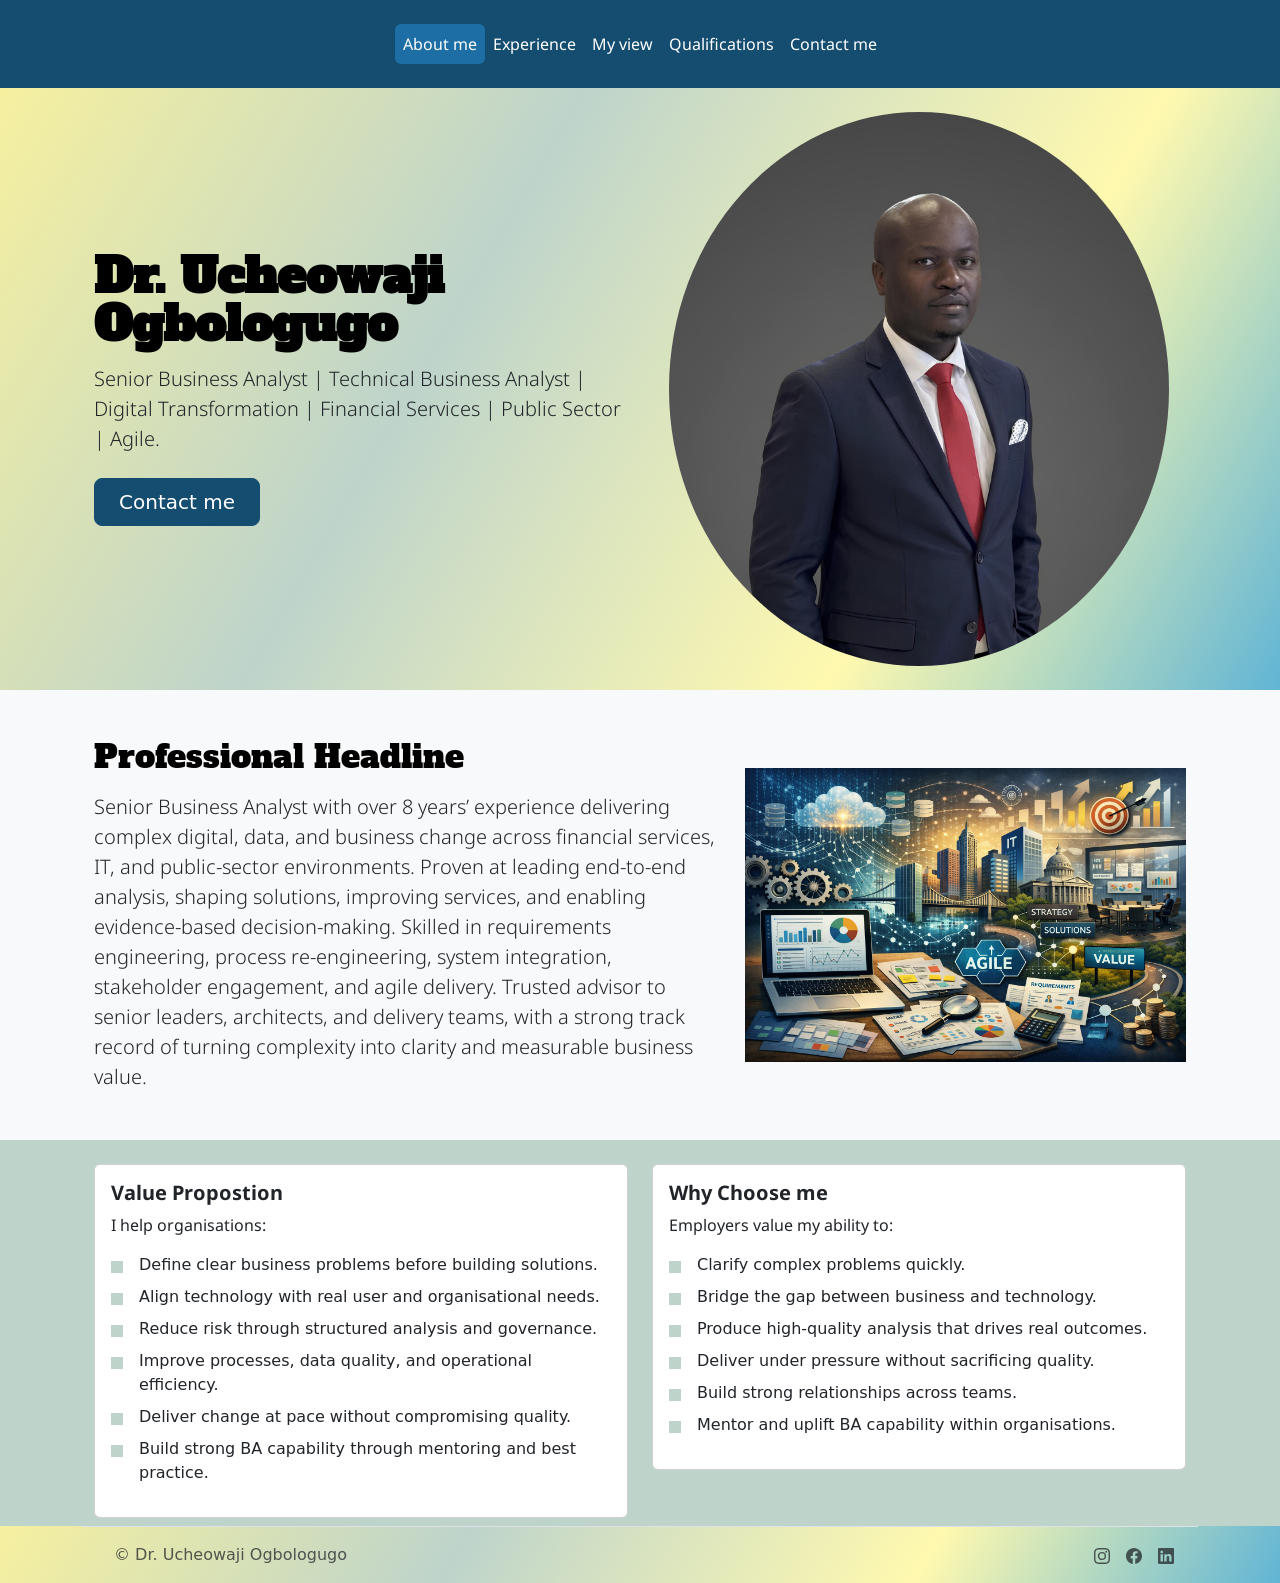
<file: index.html>
<!DOCTYPE html>
<html lang="en">

<head>
    <meta charset="UTF-8">
    <meta name="viewport" content="width=device-width, initial-scale=1.0">
    <title>Dr. Ucheowaji</title>
    <link href="https://cdn.jsdelivr.net/npm/bootstrap@5.3.8/dist/css/bootstrap.min.css" rel="stylesheet"
        integrity="sha384-sRIl4kxILFvY47J16cr9ZwB07vP4J8+LH7qKQnuqkuIAvNWLzeN8tE5YBujZqJLB" crossorigin="anonymous">
    <link rel="preconnect" href="https://fonts.googleapis.com">
    <link rel="preconnect" href="https://fonts.gstatic.com" crossorigin>
    <link
        href="https://fonts.googleapis.com/css2?family=Alfa+Slab+One&family=Libre+Baskerville:ital,wght@0,400..700;1,400..700&family=Noto+Sans:ital,wght@0,100..900;1,100..900&display=swap"
        rel="stylesheet">
    <link rel="stylesheet" href="./style.css" />

</head>

<body>
    <!-- Header -->
    <section id="Header-line">
        <nav class="navbar navbar-expand-sm navbar-dark">
            <div class="container">
                <button class="navbar-toggler" type="button" data-bs-toggle="collapse" data-bs-target="#mainNav"
                    aria-controls="mainNav" aria-expanded="false" aria-label="Toggle navigation">
                    <span class="navbar-toggler-icon"></span>
                </button>

                <div class="collapse navbar-collapse justify-content-center" id="mainNav">
                    <ul class="navbar-nav nav nav-pills py-3">
                        <li class="nav-item"><a href="./index.html" class="nav-link active" aria-current="page">About
                                me</a></li>
                        <li class="nav-item"><a href="./Experience.html" class="nav-link">Experience</a></li>
                        <li class="nav-item"><a href="./My life.html" class="nav-link">My view</a></li>
                        <li class="nav-item"><a href="./certifications.html" class="nav-link">Qualifications</a></li>
                        <li class="nav-item"><a href="./contact.html" class="nav-link">Contact me</a></li>
                    </ul>
                </div>
            </div>
        </nav>
    </section>

    <!-- Title -->
    <section id="Title" class="gradient-background">
        <!-- Use the SAME container width you want the next section to align with -->
        <div class="container col-xxl-8 px-4 py-4">
            <!-- On lg+: image on the right. Below lg: image moves above the text (same as your screenshot). -->
            <div class="row align-items-center g-4 flex-lg-row-reverse">
                <div class="col-12 col-sm-10 col-lg-6">
                    <img src="./images/Uche web profile.JPEG" class="img-fluid profile-img d-block mx-auto mx-lg-end"
                        alt="Uche's profile picture" width="500" height="500" loading="lazy">
                </div>

                <div class="col-lg-6 text-start">
                    <h1 class="display-5 fw-bold text-body-emphasis lh-1 mb-3">
                        Dr. Ucheowaji Ogbologugo
                    </h1>
                    <p class="lead mb-4">
                        Senior Business Analyst | Technical Business Analyst | Digital Transformation |
                        Financial Services | Public Sector | Agile.
                    </p>

                    <div class="d-grid gap-2 d-md-flex justify-content-md-start">
                        <a href="contact.html" class="btn btn-primary btn-lg px-4 me-md-2">
                            Contact me
                        </a>
                    </div>
                </div>
            </div>
        </div>
    </section>

    <!-- Professional Headline -->
    <section id="Professional-Headline" class="bg-body-tertiary py-5">
        <!-- Match the Title container so left edges line up on every screen size -->
        <div class="container col-xxl-8 px-4">
            <div class="row align-items-center g-4">
                <!-- Text FIRST so that below lg the BA image drops UNDER the text -->
                <div class="col-12 col-lg-7 text-start">
                    <h2 class="text-body-emphasis mb-3">Professional Headline</h2>
                    <p class="lead mb-0">
                        Senior Business Analyst with over 8 years’ experience delivering complex digital, data, and
                        business
                        change across financial services, IT, and public-sector environments. Proven at leading
                        end-to-end
                        analysis, shaping solutions, improving services, and enabling evidence-based decision-making.
                        Skilled in requirements engineering, process re-engineering, system integration, stakeholder
                        engagement, and agile delivery. Trusted advisor to senior leaders, architects, and delivery
                        teams,
                        with a strong track record of turning complexity into clarity and measurable business value.
                    </p>
                </div>

                <!-- Image SECOND: on lg it sits on the right; below lg it drops below the text -->
                <div class="col-12 col-lg-5">
                    <div class="d-flex justify-content-center justify-content-lg-end">
                        <img src="./images/BA image.png" alt="Business analytics image" class="img-fluid ba-img"
                            loading="lazy">
                    </div>
                </div>
            </div>
        </div>
    </section>


    <section class="feature-section1">
        <div class="container col-xxl-8 px-4 mt-4 ">
            <div class="row align-items-start g-4">
                <div class="col-lg-6 mb-3 mb-sm-2">
                    <div class="card">
                        <div class="card-body">
                            <h5 class="card-title"><strong>Value Propostion</strong></h5>
                            <p class="card-text">I help organisations:</p>
                            <ul class="fancy-list">
                                <li>Define clear business problems before building solutions.</li>
                                <li>Align technology with real user and organisational needs.</li>
                                <li>Reduce risk through structured analysis and governance.</li>
                                <li>Improve processes, data quality, and operational efficiency.</li>
                                <li>Deliver change at pace without compromising quality.</li>
                                <li>Build strong BA capability through mentoring and best practice.</li>
                            </ul>
                        </div>
                    </div>
                </div>
                <div class="col-lg-6">
                    <div class="card">
                        <div class="card-body">
                            <h5 class="card-title"><strong>Why Choose me</strong></h5>
                            <p class="card-text">Employers value my ability to:</p>
                            <ul class="fancy-list">
                                <li>Clarify complex problems quickly.</li>
                                <li>Bridge the gap between business and technology.</li>
                                <li>Produce high-quality analysis that drives real outcomes.</li>
                                <li>Deliver under pressure without sacrificing quality.</li>
                                <li>Build strong relationships across teams.</li>
                                <li>Mentor and uplift BA capability within organisations.</li>
                            </ul>
                        </div>
                    </div>
                </div>
            </div>
        </div>
    </section>


    <section class="gradient-background footer-btm">
        <div class="container">
            <footer class="d-flex flex-wrap justify-content-between align-items-center px-4 py-3 mt-0 border-top">
                <div class="col-md-4 d-flex align-items-center"> <a href="/"
                        class="mb-3 me-2 mb-md-0 text-body-secondary text-decoration-none lh-1" aria-label="Bootstrap">
                    </a>
                    <span class="mb-3 mb-md-0 text-body-secondary">© Dr. Ucheowaji Ogbologugo</span>
                </div>
                <ul class="nav col-md-4 justify-content-end list-unstyled d-flex">
                    <li class="ms-3"><a class="text-body-secondary" href="https://www.instagram.com/uchemilo"
                            target="_blank" rel="noopener" aria-label="Instagram"><svg
                                xmlns="http://www.w3.org/2000/svg" width="16" height="16" fill="currentColor"
                                class="bi bi-instagram" viewBox="0 0 16 16">
                                <path
                                    d="M8 0C5.829 0 5.556.01 4.703.048 3.85.088 3.269.222 2.76.42a3.9 3.9 0 0 0-1.417.923A3.9 3.9 0 0 0 .42 2.76C.222 3.268.087 3.85.048 4.7.01 5.555 0 5.827 0 8.001c0 2.172.01 2.444.048 3.297.04.852.174 1.433.372 1.942.205.526.478.972.923 1.417.444.445.89.719 1.416.923.51.198 1.09.333 1.942.372C5.555 15.99 5.827 16 8 16s2.444-.01 3.298-.048c.851-.04 1.434-.174 1.943-.372a3.9 3.9 0 0 0 1.416-.923c.445-.445.718-.891.923-1.417.197-.509.332-1.09.372-1.942C15.99 10.445 16 10.173 16 8s-.01-2.445-.048-3.299c-.04-.851-.175-1.433-.372-1.941a3.9 3.9 0 0 0-.923-1.417A3.9 3.9 0 0 0 13.24.42c-.51-.198-1.092-.333-1.943-.372C10.443.01 10.172 0 7.998 0zm-.717 1.442h.718c2.136 0 2.389.007 3.232.046.78.035 1.204.166 1.486.275.373.145.64.319.92.599s.453.546.598.92c.11.281.24.705.275 1.485.039.843.047 1.096.047 3.231s-.008 2.389-.047 3.232c-.035.78-.166 1.203-.275 1.485a2.5 2.5 0 0 1-.599.919c-.28.28-.546.453-.92.598-.28.11-.704.24-1.485.276-.843.038-1.096.047-3.232.047s-2.39-.009-3.233-.047c-.78-.036-1.203-.166-1.485-.276a2.5 2.5 0 0 1-.92-.598 2.5 2.5 0 0 1-.6-.92c-.109-.281-.24-.705-.275-1.485-.038-.843-.046-1.096-.046-3.233s.008-2.388.046-3.231c.036-.78.166-1.204.276-1.486.145-.373.319-.64.599-.92s.546-.453.92-.598c.282-.11.705-.24 1.485-.276.738-.034 1.024-.044 2.515-.045zm4.988 1.328a.96.96 0 1 0 0 1.92.96.96 0 0 0 0-1.92m-4.27 1.122a4.109 4.109 0 1 0 0 8.217 4.109 4.109 0 0 0 0-8.217m0 1.441a2.667 2.667 0 1 1 0 5.334 2.667 2.667 0 0 1 0-5.334" />
                            </svg></a></li>
                    <li class="ms-3"><a class="text-body-secondary" href="https://www.facebook.com/ucheowaji"
                            target="_blank" rel="noopener" aria-label="Facebook"><svg xmlns="http://www.w3.org/2000/svg"
                                width="16" height="16" fill="currentColor" class="bi bi-facebook" viewBox="0 0 16 16">
                                <path
                                    d="M16 8.049c0-4.446-3.582-8.05-8-8.05C3.58 0-.002 3.603-.002 8.05c0 4.017 2.926 7.347 6.75 7.951v-5.625h-2.03V8.05H6.75V6.275c0-2.017 1.195-3.131 3.022-3.131.876 0 1.791.157 1.791.157v1.98h-1.009c-.993 0-1.303.621-1.303 1.258v1.51h2.218l-.354 2.326H9.25V16c3.824-.604 6.75-3.934 6.75-7.951" />
                            </svg></a></li>
                    <li class="ms-3"><a class="text-body-secondary"
                            href="https://www.linkedin.com/in/ucheowaji-ogbologugo" target="_blank" rel="noopener"
                            aria-label="LinkedIn"><svg xmlns="http://www.w3.org/2000/svg" width="16" height="16"
                                fill="currentColor" class="bi bi-linkedin" viewBox="0 0 16 16">
                                <path
                                    d="M0 1.146C0 .513.526 0 1.175 0h13.65C15.474 0 16 .513 16 1.146v13.708c0 .633-.526 1.146-1.175 1.146H1.175C.526 16 0 15.487 0 14.854zm4.943 12.248V6.169H2.542v7.225zm-1.2-8.212c.837 0 1.358-.554 1.358-1.248-.015-.709-.52-1.248-1.342-1.248S2.4 3.226 2.4 3.934c0 .694.521 1.248 1.327 1.248zm4.908 8.212V9.359c0-.216.016-.432.08-.586.173-.431.568-.878 1.232-.878.869 0 1.216.662 1.216 1.634v3.865h2.401V9.25c0-2.22-1.184-3.252-2.764-3.252-1.274 0-1.845.7-2.165 1.193v.025h-.016l.016-.025V6.169h-2.4c.03.678 0 7.225 0 7.225z" />
                            </svg></a></li>
                </ul>
            </footer>
        </div>
    </section>



    <script src="https://cdn.jsdelivr.net/npm/bootstrap@5.3.8/dist/js/bootstrap.bundle.min.js"
        integrity="sha384-FKyoEForCGlyvwx9Hj09JcYn3nv7wiPVlz7YYwJrWVcXK/BmnVDxM+D2scQbITxI" crossorigin="anonymous">
        </script>
</body>

</html>
</file>
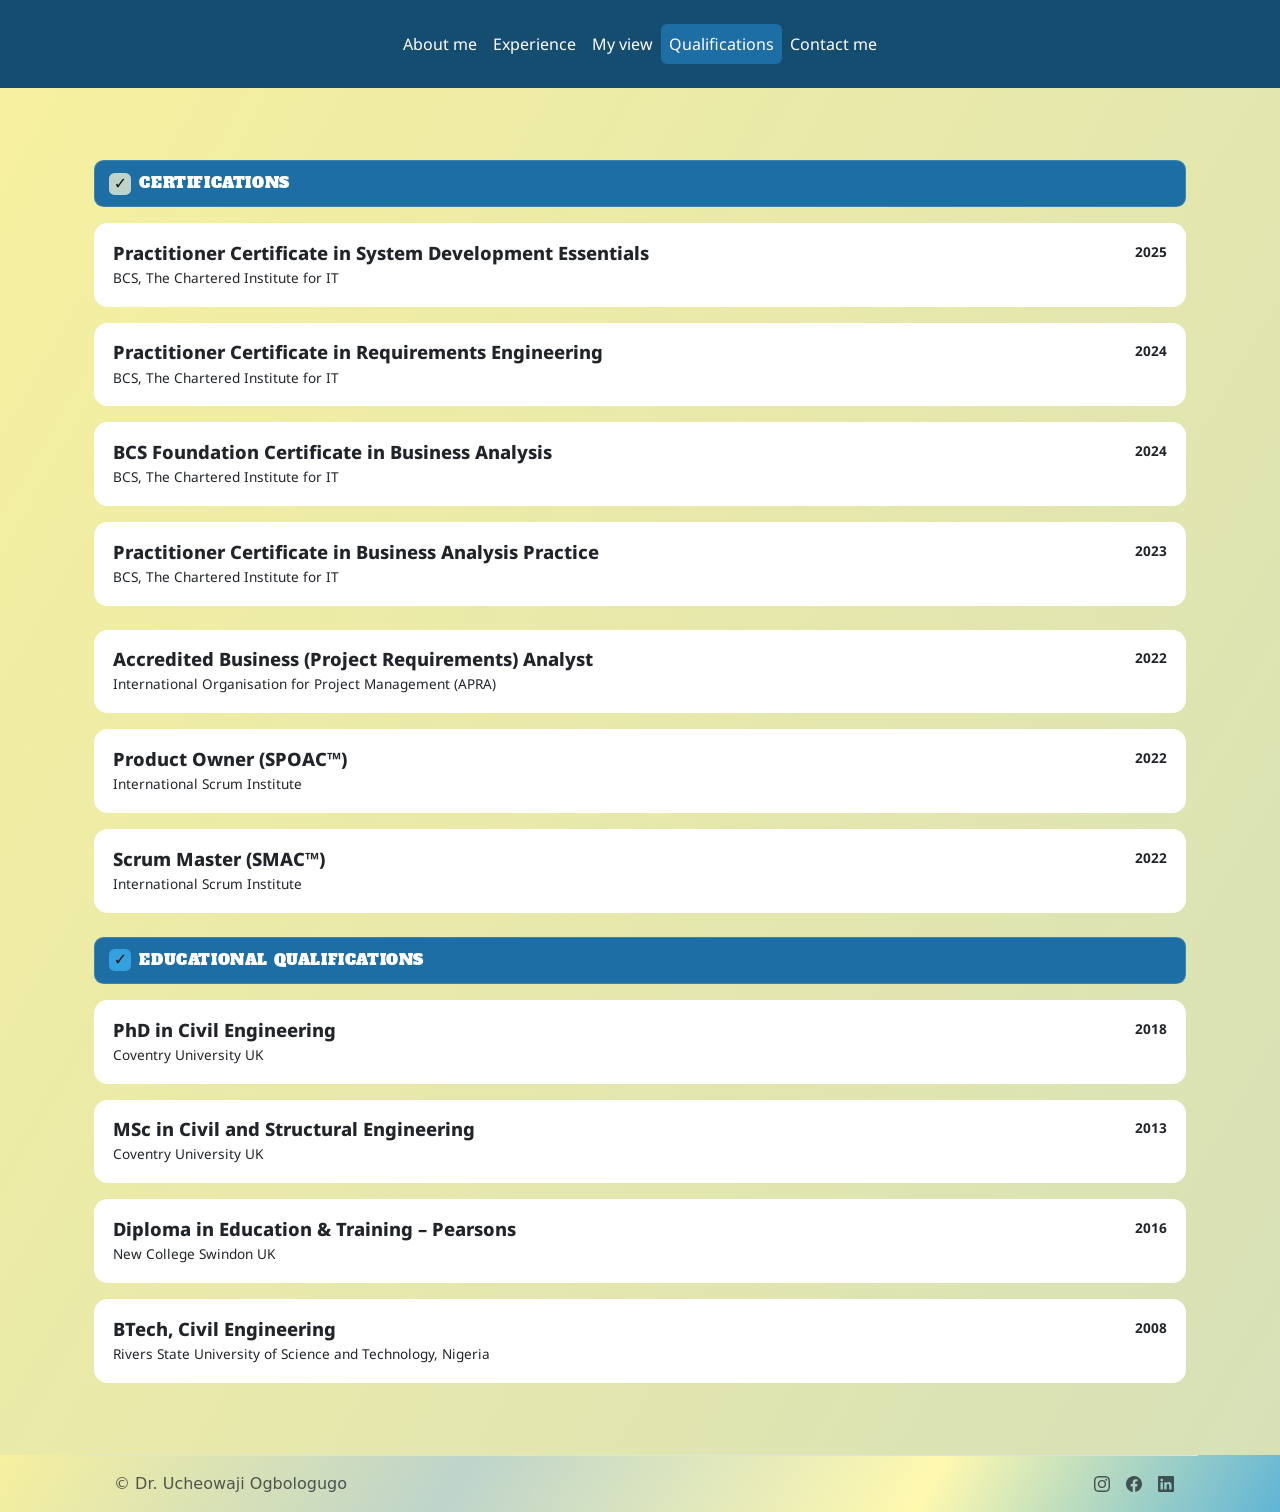
<file: certifications.html>
<!DOCTYPE html>
<html lang="en">

<head>
    <meta charset="UTF-8">
    <meta name="viewport" content="width=device-width, initial-scale=1.0">
    <title>Dr. Ucheowaji</title>
    <link href="https://cdn.jsdelivr.net/npm/bootstrap@5.3.8/dist/css/bootstrap.min.css" rel="stylesheet"
        integrity="sha384-sRIl4kxILFvY47J16cr9ZwB07vP4J8+LH7qKQnuqkuIAvNWLzeN8tE5YBujZqJLB" crossorigin="anonymous">
    <link rel="preconnect" href="https://fonts.googleapis.com">
    <link rel="preconnect" href="https://fonts.gstatic.com" crossorigin>
    <link
        href="https://fonts.googleapis.com/css2?family=Alfa+Slab+One&family=Libre+Baskerville:ital,wght@0,400..700;1,400..700&family=Noto+Sans:ital,wght@0,100..900;1,100..900&display=swap"
        rel="stylesheet">
    <link rel="stylesheet" href="./style.css" />

</head>

<body>
    <!-- Header -->
    <section id="Header-line">
        <nav class="navbar navbar-expand-sm navbar-dark">
            <div class="container">
                <button class="navbar-toggler" type="button" data-bs-toggle="collapse" data-bs-target="#mainNav"
                    aria-controls="mainNav" aria-expanded="false" aria-label="Toggle navigation">
                    <span class="navbar-toggler-icon"></span>
                </button>

                <div class="collapse navbar-collapse justify-content-center" id="mainNav">
                    <ul class="navbar-nav nav nav-pills py-3">
                        <li class="nav-item"><a href="./index.html" class="nav-link">About
                                me</a></li>
                        <li class="nav-item"><a href="./Experience.html" class="nav-link">Experience</a></li>
                        <li class="nav-item"><a href="./My life.html" class="nav-link">My view</a></li>
                        <li class="nav-item"><a href="./certifications.html" class="nav-link active"
                                aria-current="page">Qualifications</a></li>
                        <li class="nav-item"><a href="./contact.html" class="nav-link">Contact me</a></li>
                    </ul>
                </div>
            </div>
        </nav>
    </section>


    <!-- CV / Resume Section (Bootstrap 5) -->
    <section class="cv-section py-5">
        <div class="container col-xxl-8 px-4 py-4">
            <div class="row g-4 align-items-start">

                <!-- LEFT COLUMN: Education + Employment -->
                <div class="col-12">

                    <!-- EDUCATION -->
                    <div class="mb-4">
                        <div class="cv-titlebar d-flex align-items-center gap-2">
                            <span class="cv-badge cv-badge-green" aria-hidden="true">✓</span>
                            <span class="cv-titlebar-text">CERTIFICATIONS</span>
                        </div>

                        <div class="cv-card mt-3">
                            <div class="d-flex flex-column flex-md-row justify-content-between gap-2">
                                <div>
                                    <h3 class="cv-h3 mb-1">Practitioner Certificate in System Development Essentials
                                    </h3>
                                    <div class="cv-subtitle">BCS, The Chartered Institute for IT</div>
                                </div>
                                <div class="cv-dates">2025</div>
                            </div>

                        </div>

                        <div class="cv-card mt-3">
                            <div class="d-flex flex-column flex-md-row justify-content-between gap-2">
                                <div>
                                    <h3 class="cv-h3 mb-1">Practitioner Certificate in Requirements Engineering</h3>
                                    <div class="cv-subtitle">BCS, The Chartered Institute for IT</div>
                                </div>
                                <div class="cv-dates">2024</div>
                            </div>


                        </div>

                        <div class="cv-card mt-3">
                            <div class="d-flex flex-column flex-md-row justify-content-between gap-2">
                                <div>
                                    <h3 class="cv-h3 mb-1">BCS Foundation Certificate in Business Analysis</h3>
                                    <div class="cv-subtitle">BCS, The Chartered Institute for IT</div>
                                </div>
                                <div class="cv-dates">2024</div>
                            </div>


                        </div>


                        <div class="cv-card mt-3">
                            <div class="d-flex flex-column flex-md-row justify-content-between gap-2">
                                <div>
                                    <h3 class="cv-h3 mb-1">Practitioner Certificate in Business Analysis Practice</h3>
                                    <div class="cv-subtitle">BCS, The Chartered Institute for IT</div>
                                </div>
                                <div class="cv-dates">2023</div>
                            </div>


                        </div>
                    </div>

                    <div class="cv-card mt-3">
                        <div class="d-flex flex-column flex-md-row justify-content-between gap-2">
                            <div>
                                <h3 class="cv-h3 mb-1">Accredited Business (Project Requirements) Analyst</h3>
                                <div class="cv-subtitle">International Organisation for Project Management (APRA)</div>
                            </div>
                            <div class="cv-dates">2022</div>
                        </div>


                    </div>
                    <div class="cv-card mt-3">
                        <div class="d-flex flex-column flex-md-row justify-content-between gap-2">
                            <div>
                                <h3 class="cv-h3 mb-1">Product Owner (SPOAC™)</h3>
                                <div class="cv-subtitle">International Scrum Institute</div>
                            </div>
                            <div class="cv-dates">2022</div>
                        </div>


                    </div>

                    <div class="cv-card mt-3">
                        <div class="d-flex flex-column flex-md-row justify-content-between gap-2">
                            <div>
                                <h3 class="cv-h3 mb-1">Scrum Master (SMAC™)</h3>
                                <div class="cv-subtitle">International Scrum Institute</div>
                            </div>
                            <div class="cv-dates">2022</div>
                        </div>


                    </div>



                </div>

                <!-- EMPLOYMENT -->
                <div>
                    <div class="cv-titlebar d-flex align-items-center gap-2">
                        <span class="cv-badge cv-badge-blue" aria-hidden="true">✓</span>
                        <span class="cv-titlebar-text">Educational qualifications</span>
                    </div>

                    <div class="cv-card mt-3">
                        <div class="d-flex flex-column flex-md-row justify-content-between gap-2">
                            <div>
                                <h3 class="cv-h3 mb-1">PhD in Civil Engineering</h3>
                                <div class="cv-subtitle">Coventry University UK</div>
                            </div>
                            <div class="cv-dates">2018</div>
                        </div>
                       
                    </div>

                    <div class="cv-card mt-3">
                        <div class="d-flex flex-column flex-md-row justify-content-between gap-2">
                            <div>
                                <h3 class="cv-h3 mb-1">MSc in Civil and Structural Engineering</h3>
                                <div class="cv-subtitle">Coventry University UK</div>
                            </div>
                            <div class="cv-dates">2013</div>
                        </div>

                    </div>

                    <div class="cv-card mt-3">
                        <div class="d-flex flex-column flex-md-row justify-content-between gap-2">
                            <div>
                                <h3 class="cv-h3 mb-1">Diploma in Education & Training – Pearsons</h3>
                                <div class="cv-subtitle">New College Swindon UK</div>
                            </div>
                            <div class="cv-dates">2016</div>
                        </div>

                    </div>

                    <div class="cv-card mt-3">
                        <div class="d-flex flex-column flex-md-row justify-content-between gap-2">
                            <div>
                                <h3 class="cv-h3 mb-1">BTech, Civil Engineering</h3>
                                <div class="cv-subtitle">Rivers State University of Science and Technology, Nigeria</div>
                            </div>
                            <div class="cv-dates">2008</div>
                        </div>

                    </div>
                </div>

            </div>
        </div>
        </div>
    </section>




    <section class="gradient-background">
        <div class="container">
            <footer class="d-flex flex-wrap justify-content-between align-items-center px-4 py-3 mt-0 border-top">
                <div class="col-md-4 d-flex align-items-center"> <a href="/"
                        class="mb-3 me-2 mb-md-0 text-body-secondary text-decoration-none lh-1" aria-label="Bootstrap">
                    </a>
                    <span class="mb-3 mb-md-0 text-body-secondary">© Dr. Ucheowaji Ogbologugo</span>
                </div>
                <ul class="nav col-md-4 justify-content-end list-unstyled d-flex">
                    <li class="ms-3"><a class="text-body-secondary" href="https://www.instagram.com/uchemilo"
                            target="_blank" rel="noopener" aria-label="Instagram"><svg
                                xmlns="http://www.w3.org/2000/svg" width="16" height="16" fill="currentColor"
                                class="bi bi-instagram" viewBox="0 0 16 16">
                                <path
                                    d="M8 0C5.829 0 5.556.01 4.703.048 3.85.088 3.269.222 2.76.42a3.9 3.9 0 0 0-1.417.923A3.9 3.9 0 0 0 .42 2.76C.222 3.268.087 3.85.048 4.7.01 5.555 0 5.827 0 8.001c0 2.172.01 2.444.048 3.297.04.852.174 1.433.372 1.942.205.526.478.972.923 1.417.444.445.89.719 1.416.923.51.198 1.09.333 1.942.372C5.555 15.99 5.827 16 8 16s2.444-.01 3.298-.048c.851-.04 1.434-.174 1.943-.372a3.9 3.9 0 0 0 1.416-.923c.445-.445.718-.891.923-1.417.197-.509.332-1.09.372-1.942C15.99 10.445 16 10.173 16 8s-.01-2.445-.048-3.299c-.04-.851-.175-1.433-.372-1.941a3.9 3.9 0 0 0-.923-1.417A3.9 3.9 0 0 0 13.24.42c-.51-.198-1.092-.333-1.943-.372C10.443.01 10.172 0 7.998 0zm-.717 1.442h.718c2.136 0 2.389.007 3.232.046.78.035 1.204.166 1.486.275.373.145.64.319.92.599s.453.546.598.92c.11.281.24.705.275 1.485.039.843.047 1.096.047 3.231s-.008 2.389-.047 3.232c-.035.78-.166 1.203-.275 1.485a2.5 2.5 0 0 1-.599.919c-.28.28-.546.453-.92.598-.28.11-.704.24-1.485.276-.843.038-1.096.047-3.232.047s-2.39-.009-3.233-.047c-.78-.036-1.203-.166-1.485-.276a2.5 2.5 0 0 1-.92-.598 2.5 2.5 0 0 1-.6-.92c-.109-.281-.24-.705-.275-1.485-.038-.843-.046-1.096-.046-3.233s.008-2.388.046-3.231c.036-.78.166-1.204.276-1.486.145-.373.319-.64.599-.92s.546-.453.92-.598c.282-.11.705-.24 1.485-.276.738-.034 1.024-.044 2.515-.045zm4.988 1.328a.96.96 0 1 0 0 1.92.96.96 0 0 0 0-1.92m-4.27 1.122a4.109 4.109 0 1 0 0 8.217 4.109 4.109 0 0 0 0-8.217m0 1.441a2.667 2.667 0 1 1 0 5.334 2.667 2.667 0 0 1 0-5.334" />
                            </svg></a></li>
                    <li class="ms-3"><a class="text-body-secondary" href="https://www.facebook.com/ucheowaji"
                            target="_blank" rel="noopener" aria-label="Facebook"><svg xmlns="http://www.w3.org/2000/svg"
                                width="16" height="16" fill="currentColor" class="bi bi-facebook" viewBox="0 0 16 16">
                                <path
                                    d="M16 8.049c0-4.446-3.582-8.05-8-8.05C3.58 0-.002 3.603-.002 8.05c0 4.017 2.926 7.347 6.75 7.951v-5.625h-2.03V8.05H6.75V6.275c0-2.017 1.195-3.131 3.022-3.131.876 0 1.791.157 1.791.157v1.98h-1.009c-.993 0-1.303.621-1.303 1.258v1.51h2.218l-.354 2.326H9.25V16c3.824-.604 6.75-3.934 6.75-7.951" />
                            </svg></a></li>
                    <li class="ms-3"><a class="text-body-secondary"
                            href="https://www.linkedin.com/in/ucheowaji-ogbologugo" target="_blank" rel="noopener"
                            aria-label="LinkedIn"><svg xmlns="http://www.w3.org/2000/svg" width="16" height="16"
                                fill="currentColor" class="bi bi-linkedin" viewBox="0 0 16 16">
                                <path
                                    d="M0 1.146C0 .513.526 0 1.175 0h13.65C15.474 0 16 .513 16 1.146v13.708c0 .633-.526 1.146-1.175 1.146H1.175C.526 16 0 15.487 0 14.854zm4.943 12.248V6.169H2.542v7.225zm-1.2-8.212c.837 0 1.358-.554 1.358-1.248-.015-.709-.52-1.248-1.342-1.248S2.4 3.226 2.4 3.934c0 .694.521 1.248 1.327 1.248zm4.908 8.212V9.359c0-.216.016-.432.08-.586.173-.431.568-.878 1.232-.878.869 0 1.216.662 1.216 1.634v3.865h2.401V9.25c0-2.22-1.184-3.252-2.764-3.252-1.274 0-1.845.7-2.165 1.193v.025h-.016l.016-.025V6.169h-2.4c.03.678 0 7.225 0 7.225z" />
                            </svg></a></li>
                </ul>
            </footer>
        </div>
    </section>

    <script src="https://cdn.jsdelivr.net/npm/bootstrap@5.3.8/dist/js/bootstrap.bundle.min.js"
        integrity="sha384-FKyoEForCGlyvwx9Hj09JcYn3nv7wiPVlz7YYwJrWVcXK/BmnVDxM+D2scQbITxI" crossorigin="anonymous">
        </script>
</body>

</html>
</file>
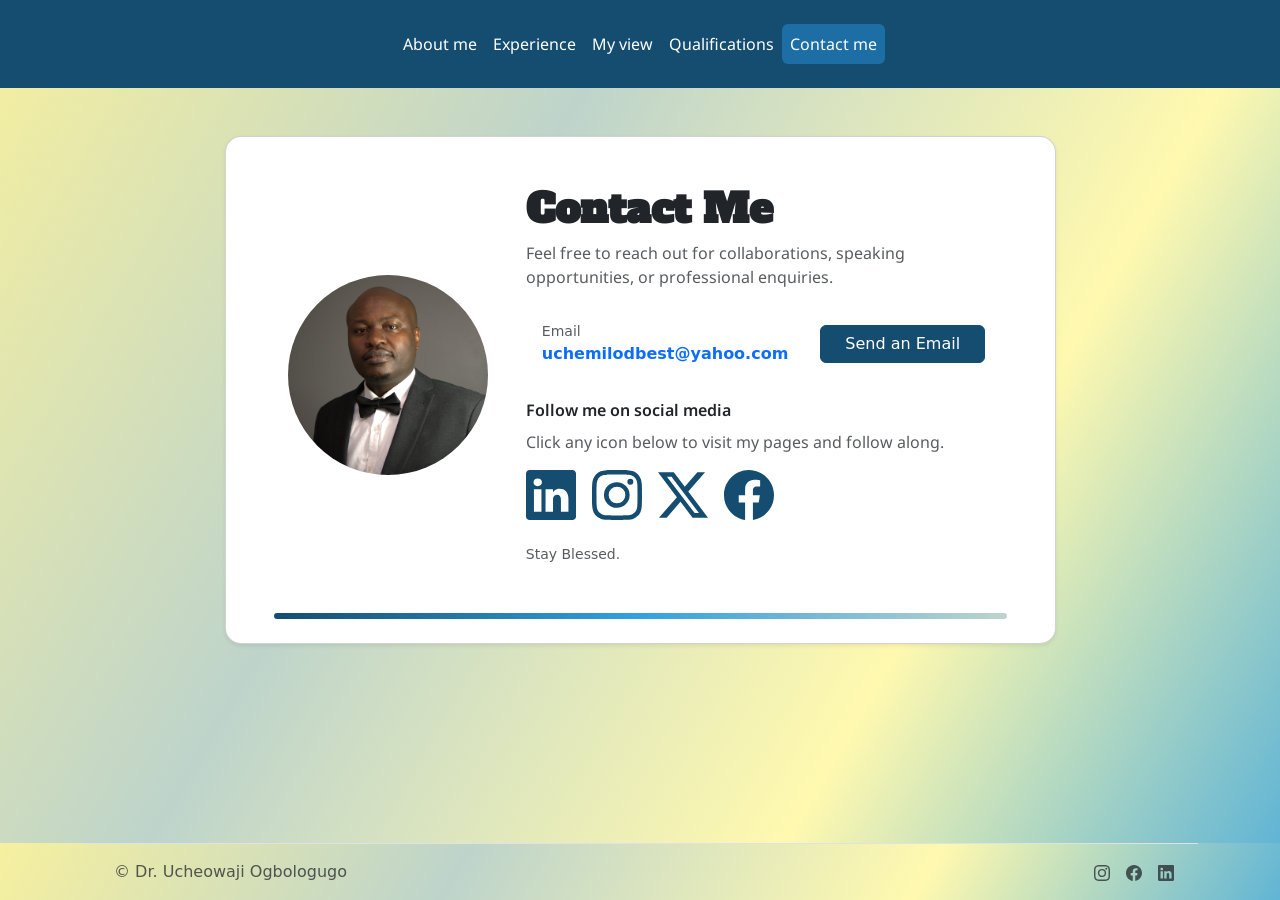
<file: contact.html>
<!DOCTYPE html>
<html lang="en">

<head>
    <meta charset="UTF-8">
    <meta name="viewport" content="width=device-width, initial-scale=1.0">
    <title>Dr. Ucheowaji</title>
    <link href="https://cdn.jsdelivr.net/npm/bootstrap@5.3.8/dist/css/bootstrap.min.css" rel="stylesheet"
        integrity="sha384-sRIl4kxILFvY47J16cr9ZwB07vP4J8+LH7qKQnuqkuIAvNWLzeN8tE5YBujZqJLB" crossorigin="anonymous">
    <link rel="preconnect" href="https://fonts.googleapis.com">
    <link rel="preconnect" href="https://fonts.gstatic.com" crossorigin>
    <link
        href="https://fonts.googleapis.com/css2?family=Alfa+Slab+One&family=Libre+Baskerville:ital,wght@0,400..700;1,400..700&family=Noto+Sans:ital,wght@0,100..900;1,100..900&display=swap"
        rel="stylesheet">
    <link rel="stylesheet" href="./style.css" />

</head>

<body class="d-flex flex-column min-vh-100">
    <main class="flex-fill gradient-background">
        <!-- Header -->
        <section id="Header-line">
            <nav class="navbar navbar-expand-sm navbar-dark">
                <div class="container">
                    <button class="navbar-toggler" type="button" data-bs-toggle="collapse" data-bs-target="#mainNav"
                        aria-controls="mainNav" aria-expanded="false" aria-label="Toggle navigation">
                        <span class="navbar-toggler-icon"></span>
                    </button>

                    <div class="collapse navbar-collapse justify-content-center" id="mainNav">
                        <ul class="navbar-nav nav nav-pills py-3">
                            <li class="nav-item"><a href="./index.html" class="nav-link">About
                                    me</a></li>
                            <li class="nav-item"><a href="./Experience.html" class="nav-link">Experience</a></li>
                            <li class="nav-item"><a href="./My life.html" class="nav-link">My view</a></li>
                            <li class="nav-item"><a href="./certifications.html" class="nav-link">Qualifications</a>
                            </li>
                            <li class="nav-item"><a href="./contact.html" class="nav-link active"
                                    aria-current="page">Contact me</a></li>
                        </ul>
                    </div>
                </div>
            </nav>
        </section>

        <section class="py-5">
            <div class="container">
                <div class="row justify-content-center">
                    <div class="col-12 col-lg-9">
                        <div class="card contact-hero rounded-4 shadow-sm overflow-hidden">
                            <div class="card-body p-4 p-md-5">
                                <div class="row align-items-center g-4">
                                    <!-- Photo -->
                                    <div class="col-12 col-md-4 text-center">
                                        <!-- Replace src with your image path -->
                                        <img src="./images/profile pic.jpg" alt="Profile photo"
                                            class="rounded-circle avatar-ring img-fluid"
                                            style="width: 200px; height: 200px; object-fit: cover;" />
                                    </div>

                                    <!-- Contact content -->
                                    <div class="col-12 col-md-8">
                                        <h1 class="fw-bold mb-2">Contact Me</h1>
                                        <p class="text-muted mb-4">
                                            Feel free to reach out for collaborations, speaking opportunities, or
                                            professional enquiries.
                                        </p>

                                        <!-- Email -->
                                        <div class="d-flex flex-column flex-sm-row align-items-sm-center gap-3 mb-4">
                                            <div class="email-chip rounded-3 px-3 py-2">
                                                <div class="small text-muted">Email</div>
                                                <!-- Replace with your email -->
                                                <a class="fw-semibold text-decoration-none"
                                                    href="mailto:uchemilodbest@yahoo.com">uchemilodbest@yahoo.com</a>
                                            </div>

                                            <a href="mailto:uchemilodbest@yahoo.com" class="btn btn-primary px-4">
                                                Send an Email
                                            </a>
                                        </div>

                                        <p class="mb-2 fw-semibold">Follow me on social media</p>
                                        <p class="text-muted mb-3">
                                            Click any icon below to visit my pages and follow along.
                                        </p>

                                        <!-- Social icons -->
                                        <div class="d-flex flex-wrap gap-3">
                                            <!-- LinkedIn -->
                                            <a class="icon-pill" href="https://www.linkedin.com/in/ucheowaji-ogbologugo"
                                                target="_blank" rel="noopener" aria-label="LinkedIn">
                                                <!-- Bootstrap Icon: linkedin -->
                                                <svg xmlns="http://www.w3.org/2000/svg" width="50" height="50"
                                                    fill="currentColor" class="bi bi-linkedin" viewBox="0 0 16 16">
                                                    <path
                                                        d="M0 1.146C0 .513.526 0 1.175 0h13.65C15.474 0 16 .513 16 1.146v13.708c0 .633-.526 1.146-1.175 1.146H1.175C.526 16 0 15.487 0 14.854zm4.943 12.248V6.169H2.542v7.225zm-1.2-8.212c.837 0 1.358-.554 1.358-1.248-.015-.709-.52-1.248-1.342-1.248S2.4 3.226 2.4 3.934c0 .694.521 1.248 1.327 1.248zm4.908 8.212V9.359c0-.216.016-.432.08-.586.173-.431.568-.878 1.232-.878.869 0 1.216.662 1.216 1.634v3.865h2.401V9.25c0-2.22-1.184-3.252-2.764-3.252-1.274 0-1.845.7-2.165 1.193v.025h-.016l.016-.025V6.169h-2.4c.03.678 0 7.225 0 7.225z" />
                                                </svg>
                                            </a>

                                            <!-- Instagram -->
                                            <a class="icon-pill" href="https://www.instagram.com/uchemilo"
                                                target="_blank" rel="noopener" aria-label="Instagram">
                                                <!-- Bootstrap Icon: instagram -->
                                                <svg xmlns="http://www.w3.org/2000/svg" width="50" height="50"
                                                    fill="currentColor" class="bi bi-instagram" viewBox="0 0 16 16">
                                                    <path
                                                        d="M8 0C5.829 0 5.556.01 4.703.048 3.85.088 3.269.222 2.76.42a3.9 3.9 0 0 0-1.417.923A3.9 3.9 0 0 0 .42 2.76C.222 3.268.087 3.85.048 4.7.01 5.555 0 5.827 0 8.001c0 2.172.01 2.444.048 3.297.04.852.174 1.433.372 1.942.205.526.478.972.923 1.417.444.445.89.719 1.416.923.51.198 1.09.333 1.942.372C5.555 15.99 5.827 16 8 16s2.444-.01 3.298-.048c.851-.04 1.434-.174 1.943-.372a3.9 3.9 0 0 0 1.416-.923c.445-.445.718-.891.923-1.417.197-.509.332-1.09.372-1.942C15.99 10.445 16 10.173 16 8s-.01-2.445-.048-3.299c-.04-.851-.175-1.433-.372-1.941a3.9 3.9 0 0 0-.923-1.417A3.9 3.9 0 0 0 13.24.42c-.51-.198-1.092-.333-1.943-.372C10.443.01 10.172 0 7.998 0zm-.717 1.442h.718c2.136 0 2.389.007 3.232.046.78.035 1.204.166 1.486.275.373.145.64.319.92.599s.453.546.598.92c.11.281.24.705.275 1.485.039.843.047 1.096.047 3.231s-.008 2.389-.047 3.232c-.035.78-.166 1.203-.275 1.485a2.5 2.5 0 0 1-.599.919c-.28.28-.546.453-.92.598-.28.11-.704.24-1.485.276-.843.038-1.096.047-3.232.047s-2.39-.009-3.233-.047c-.78-.036-1.203-.166-1.485-.276a2.5 2.5 0 0 1-.92-.598 2.5 2.5 0 0 1-.6-.92c-.109-.281-.24-.705-.275-1.485-.038-.843-.046-1.096-.046-3.233s.008-2.388.046-3.231c.036-.78.166-1.204.276-1.486.145-.373.319-.64.599-.92s.546-.453.92-.598c.282-.11.705-.24 1.485-.276.738-.034 1.024-.044 2.515-.045zm4.988 1.328a.96.96 0 1 0 0 1.92.96.96 0 0 0 0-1.92m-4.27 1.122a4.109 4.109 0 1 0 0 8.217 4.109 4.109 0 0 0 0-8.217m0 1.441a2.667 2.667 0 1 1 0 5.334 2.667 2.667 0 0 1 0-5.334" />
                                                </svg>
                                            </a>

                                            <!-- Twitter / X -->
                                            <a class="icon-pill" href="https://x.com/uchemilo" target="_blank"
                                                rel="noopener" aria-label="Twitter">
                                                <!-- Bootstrap Icon: twitter-x (if you prefer classic, use bi-twitter) -->
                                                <svg xmlns="http://www.w3.org/2000/svg" width="50" height="50"
                                                    fill="currentColor" class="bi bi-twitter-x" viewBox="0 0 16 16">
                                                    <path
                                                        d="M12.6.75h2.454l-5.36 6.142L16 15.25h-4.937l-3.867-5.07-4.425 5.07H.316l5.733-6.57L0 .75h5.063l3.495 4.633L12.601.75Zm-.86 13.028h1.36L4.323 2.145H2.865z" />
                                                </svg>
                                            </a>

                                            <!-- Facebook -->
                                            <a class="icon-pill" href="https://www.facebook.com/ucheowaji"
                                                target="_blank" rel="noopener" aria-label="Facebook">
                                                <!-- Bootstrap Icon: facebook -->
                                                <svg xmlns="http://www.w3.org/2000/svg" width="50" height="50"
                                                    fill="currentColor" class="bi bi-facebook" viewBox="0 0 16 16">
                                                    <path
                                                        d="M16 8.049c0-4.446-3.582-8.05-8-8.05C3.58 0-.002 3.603-.002 8.05c0 4.017 2.926 7.347 6.75 7.951v-5.625h-2.03V8.05H6.75V6.275c0-2.017 1.195-3.131 3.022-3.131.876 0 1.791.157 1.791.157v1.98h-1.009c-.993 0-1.303.621-1.303 1.258v1.51h2.218l-.354 2.326H9.25V16c3.824-.604 6.75-3.934 6.75-7.951" />
                                                </svg>
                                            </a>
                                        </div>

                                        <!-- Small note -->
                                        <div class="mt-4 small text-muted">
                                            Stay Blessed.
                                        </div>
                                    </div>
                                </div>
                            </div>

                            <!-- Optional bottom accent -->
                            <div class="px-4 px-md-5 pb-4">
                                <div class="rounded-4"
                                    style="height: 6px; background: linear-gradient(90deg, #154D71, #33A1E0, #BED4CB);">
                                </div>
                            </div>
                        </div>
                    </div>
                </div>
            </div>
        </section>

    </main>


    <section class="gradient-background mt-auto">
        <div class="container">
            <footer class="d-flex flex-wrap justify-content-between align-items-center px-4 py-3 mt-0 border-top">
                <div class="col-md-4 d-flex align-items-center"> <a href="/"
                        class="mb-3 me-2 mb-md-0 text-body-secondary text-decoration-none lh-1" aria-label="Bootstrap">
                    </a>
                    <span class="mb-3 mb-md-0 text-body-secondary">© Dr. Ucheowaji Ogbologugo</span>
                </div>
                <ul class="nav col-md-4 justify-content-end list-unstyled d-flex">
                    <li class="ms-3"><a class="text-body-secondary" href="https://www.instagram.com/uchemilo"
                            target="_blank" rel="noopener" aria-label="Instagram"><svg
                                xmlns="http://www.w3.org/2000/svg" width="16" height="16" fill="currentColor"
                                class="bi bi-instagram" viewBox="0 0 16 16">
                                <path
                                    d="M8 0C5.829 0 5.556.01 4.703.048 3.85.088 3.269.222 2.76.42a3.9 3.9 0 0 0-1.417.923A3.9 3.9 0 0 0 .42 2.76C.222 3.268.087 3.85.048 4.7.01 5.555 0 5.827 0 8.001c0 2.172.01 2.444.048 3.297.04.852.174 1.433.372 1.942.205.526.478.972.923 1.417.444.445.89.719 1.416.923.51.198 1.09.333 1.942.372C5.555 15.99 5.827 16 8 16s2.444-.01 3.298-.048c.851-.04 1.434-.174 1.943-.372a3.9 3.9 0 0 0 1.416-.923c.445-.445.718-.891.923-1.417.197-.509.332-1.09.372-1.942C15.99 10.445 16 10.173 16 8s-.01-2.445-.048-3.299c-.04-.851-.175-1.433-.372-1.941a3.9 3.9 0 0 0-.923-1.417A3.9 3.9 0 0 0 13.24.42c-.51-.198-1.092-.333-1.943-.372C10.443.01 10.172 0 7.998 0zm-.717 1.442h.718c2.136 0 2.389.007 3.232.046.78.035 1.204.166 1.486.275.373.145.64.319.92.599s.453.546.598.92c.11.281.24.705.275 1.485.039.843.047 1.096.047 3.231s-.008 2.389-.047 3.232c-.035.78-.166 1.203-.275 1.485a2.5 2.5 0 0 1-.599.919c-.28.28-.546.453-.92.598-.28.11-.704.24-1.485.276-.843.038-1.096.047-3.232.047s-2.39-.009-3.233-.047c-.78-.036-1.203-.166-1.485-.276a2.5 2.5 0 0 1-.92-.598 2.5 2.5 0 0 1-.6-.92c-.109-.281-.24-.705-.275-1.485-.038-.843-.046-1.096-.046-3.233s.008-2.388.046-3.231c.036-.78.166-1.204.276-1.486.145-.373.319-.64.599-.92s.546-.453.92-.598c.282-.11.705-.24 1.485-.276.738-.034 1.024-.044 2.515-.045zm4.988 1.328a.96.96 0 1 0 0 1.92.96.96 0 0 0 0-1.92m-4.27 1.122a4.109 4.109 0 1 0 0 8.217 4.109 4.109 0 0 0 0-8.217m0 1.441a2.667 2.667 0 1 1 0 5.334 2.667 2.667 0 0 1 0-5.334" />
                            </svg></a></li>
                    <li class="ms-3"><a class="text-body-secondary" href="https://www.facebook.com/ucheowaji"
                            target="_blank" rel="noopener" aria-label="Facebook"><svg xmlns="http://www.w3.org/2000/svg"
                                width="16" height="16" fill="currentColor" class="bi bi-facebook" viewBox="0 0 16 16">
                                <path
                                    d="M16 8.049c0-4.446-3.582-8.05-8-8.05C3.58 0-.002 3.603-.002 8.05c0 4.017 2.926 7.347 6.75 7.951v-5.625h-2.03V8.05H6.75V6.275c0-2.017 1.195-3.131 3.022-3.131.876 0 1.791.157 1.791.157v1.98h-1.009c-.993 0-1.303.621-1.303 1.258v1.51h2.218l-.354 2.326H9.25V16c3.824-.604 6.75-3.934 6.75-7.951" />
                            </svg></a></li>
                    <li class="ms-3"><a class="text-body-secondary"
                            href="https://www.linkedin.com/in/ucheowaji-ogbologugo" target="_blank" rel="noopener"
                            aria-label="LinkedIn"><svg xmlns="http://www.w3.org/2000/svg" width="16" height="16"
                                fill="currentColor" class="bi bi-linkedin" viewBox="0 0 16 16">
                                <path
                                    d="M0 1.146C0 .513.526 0 1.175 0h13.65C15.474 0 16 .513 16 1.146v13.708c0 .633-.526 1.146-1.175 1.146H1.175C.526 16 0 15.487 0 14.854zm4.943 12.248V6.169H2.542v7.225zm-1.2-8.212c.837 0 1.358-.554 1.358-1.248-.015-.709-.52-1.248-1.342-1.248S2.4 3.226 2.4 3.934c0 .694.521 1.248 1.327 1.248zm4.908 8.212V9.359c0-.216.016-.432.08-.586.173-.431.568-.878 1.232-.878.869 0 1.216.662 1.216 1.634v3.865h2.401V9.25c0-2.22-1.184-3.252-2.764-3.252-1.274 0-1.845.7-2.165 1.193v.025h-.016l.016-.025V6.169h-2.4c.03.678 0 7.225 0 7.225z" />
                            </svg></a></li>
                </ul>
            </footer>
        </div>
    </section>

    <script src="https://cdn.jsdelivr.net/npm/bootstrap@5.3.8/dist/js/bootstrap.bundle.min.js"
        integrity="sha384-FKyoEForCGlyvwx9Hj09JcYn3nv7wiPVlz7YYwJrWVcXK/BmnVDxM+D2scQbITxI" crossorigin="anonymous">
        </script>
</body>


</html>
</file>
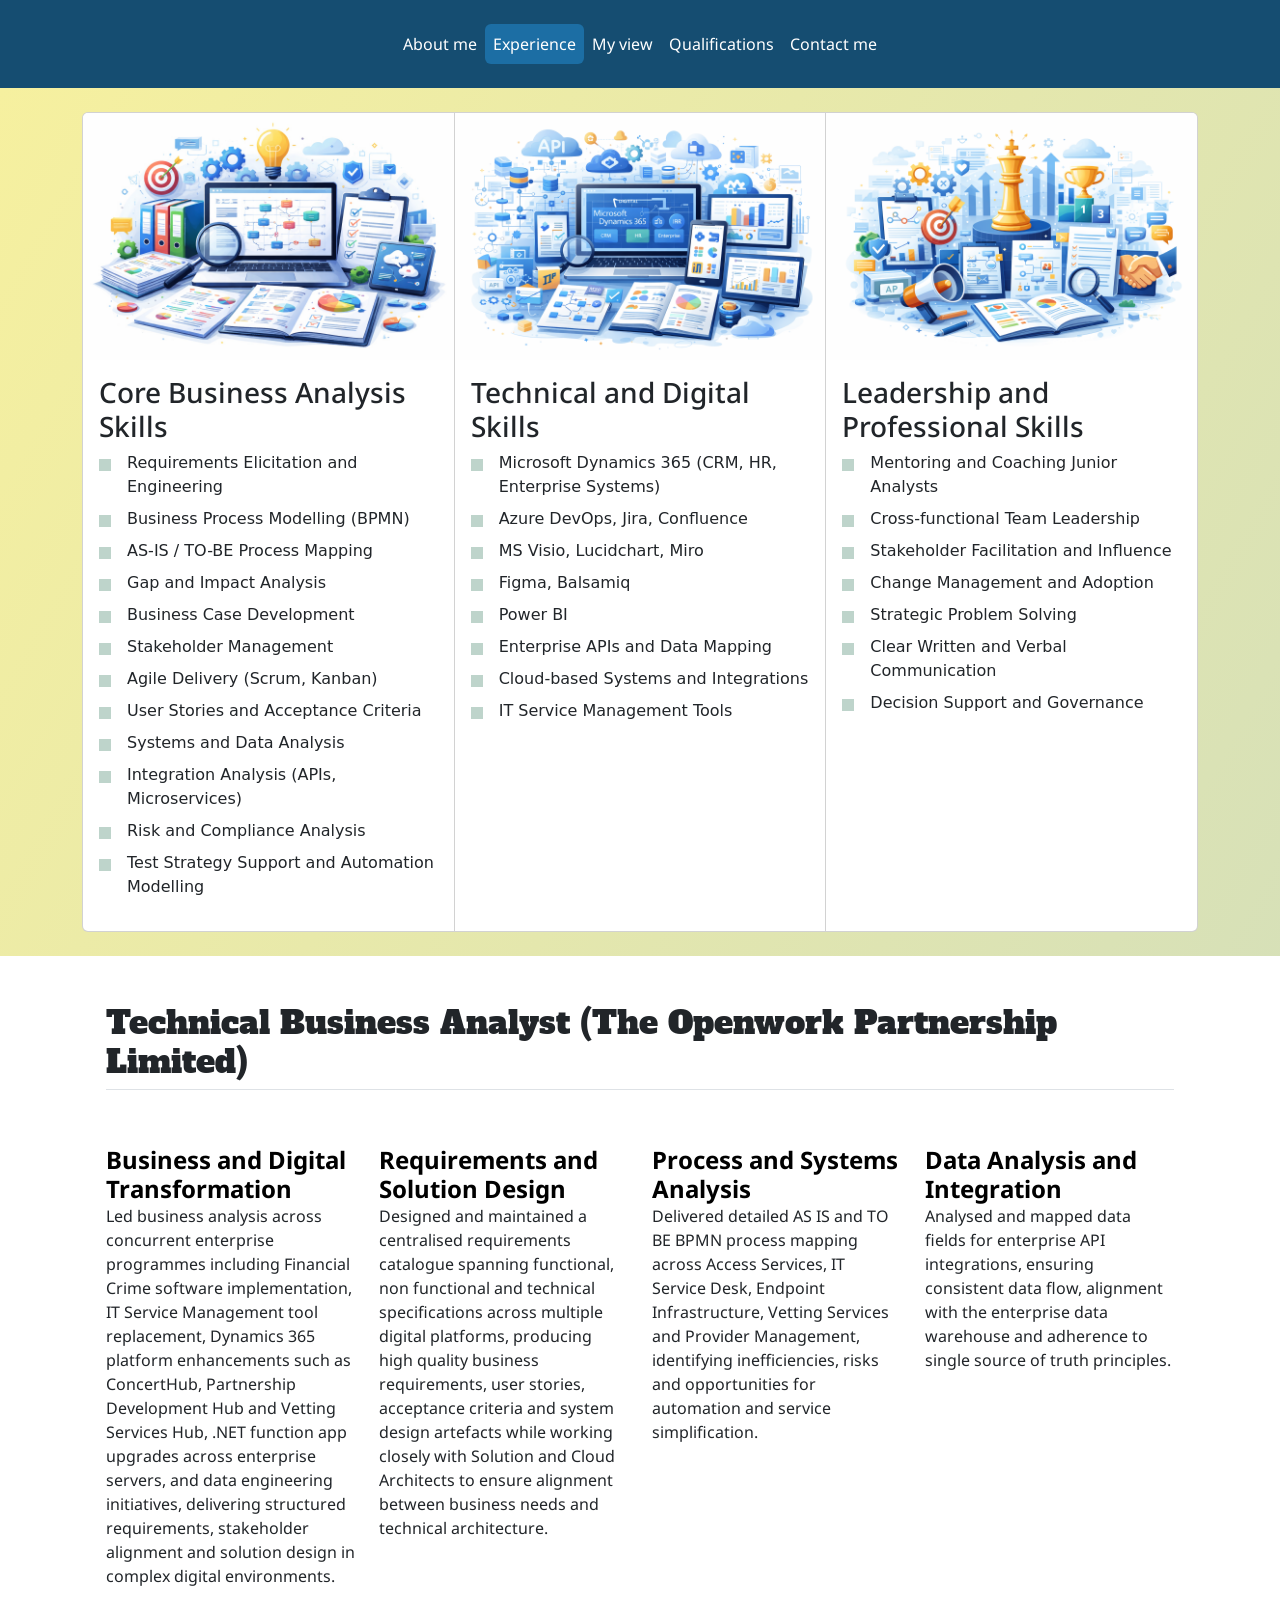
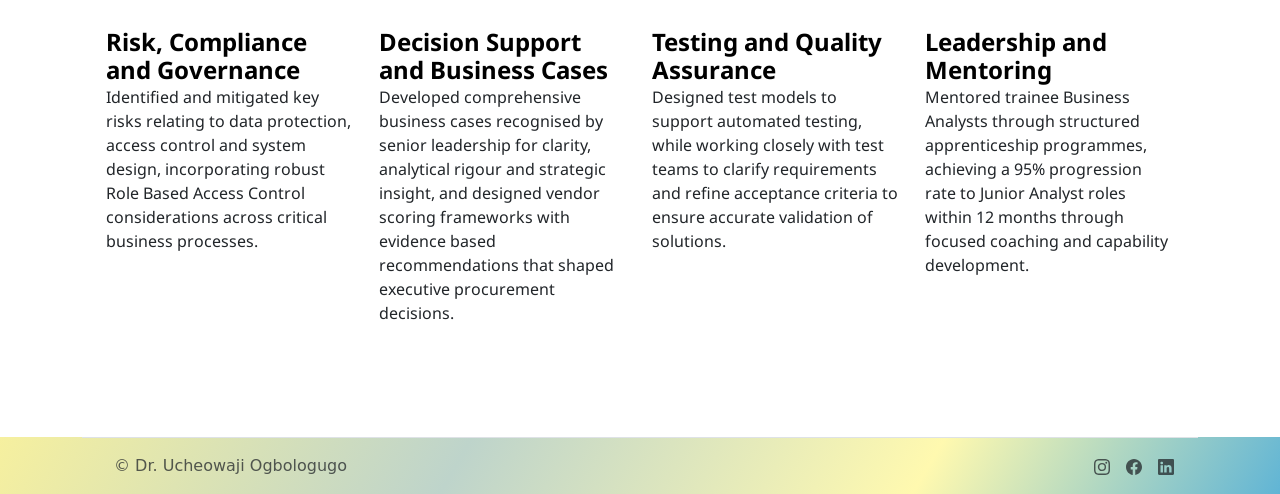
<file: Experience.html>
<!DOCTYPE html>
<html lang="en">

<head>
    <meta charset="UTF-8">
    <meta name="viewport" content="width=device-width, initial-scale=1.0">
    <title>Dr. Ucheowaji</title>
    <link href="https://cdn.jsdelivr.net/npm/bootstrap@5.3.8/dist/css/bootstrap.min.css" rel="stylesheet"
        integrity="sha384-sRIl4kxILFvY47J16cr9ZwB07vP4J8+LH7qKQnuqkuIAvNWLzeN8tE5YBujZqJLB" crossorigin="anonymous">
    <link rel="preconnect" href="https://fonts.googleapis.com">
    <link rel="preconnect" href="https://fonts.gstatic.com" crossorigin>
    <link
        href="https://fonts.googleapis.com/css2?family=Alfa+Slab+One&family=Libre+Baskerville:ital,wght@0,400..700;1,400..700&family=Noto+Sans:ital,wght@0,100..900;1,100..900&display=swap"
        rel="stylesheet">
    <link rel="stylesheet" href="./style.css" />

</head>

<body>
    <!-- Header -->
    <section id="Header-line">
        <nav class="navbar navbar-expand-sm navbar-dark">
            <div class="container">
                <button class="navbar-toggler" type="button" data-bs-toggle="collapse" data-bs-target="#mainNav"
                    aria-controls="mainNav" aria-expanded="false" aria-label="Toggle navigation">
                    <span class="navbar-toggler-icon"></span>
                </button>

                <div class="collapse navbar-collapse justify-content-center" id="mainNav">
                    <ul class="navbar-nav nav nav-pills py-3">
                        <li class="nav-item"><a href="./index.html" class="nav-link">About
                                me</a></li>
                        <li class="nav-item"><a href="./Experience.html" class="nav-link active"
                                aria-current="page">Experience</a></li>
                        <li class="nav-item"><a href="./My life.html" class="nav-link">My view</a></li>
                        <li class="nav-item"><a href="./certifications.html" class="nav-link">Qualifications</a></li>
                        <li class="nav-item"><a href="./contact.html" class="nav-link">Contact me</a></li>
                    </ul>
                </div>
            </div>
        </nav>
    </section>

    <section class="cv-section">
        <div class="container py-4">
            <div class="card-group">
                <div class="card">
                    <img src="./images/skill 1.png" class="card-img-top" alt="Core business analysis skills image">
                    <div class="card-body">
                        <h3 class="card-title">Core Business Analysis Skills</h3>
                        <ul class="fancy-list">
                            <li>Requirements Elicitation and Engineering</li>
                            <li>Business Process Modelling (BPMN)</li>
                            <li>AS-IS / TO-BE Process Mapping</li>
                            <li>Gap and Impact Analysis</li>
                            <li>Business Case Development</li>
                            <li>Stakeholder Management</li>
                            <li>Agile Delivery (Scrum, Kanban)</li>
                            <li>User Stories and Acceptance Criteria</li>
                            <li>Systems and Data Analysis</li>
                            <li>Integration Analysis (APIs, Microservices)</li>
                            <li>Risk and Compliance Analysis</li>
                            <li>Test Strategy Support and Automation Modelling</li>
                        </ul>
                        
                    </div>
                </div>
                <div class="card">
                    <img src="./images/skill 2.png" class="card-img-top" alt="Technical and digital skills image">
                    <div class="card-body">
                        <h3 class="card-title">Technical and Digital Skills</h3>
                        <ul class="fancy-list">
                            <li>Microsoft Dynamics 365 (CRM, HR, Enterprise Systems)</li>
                            <li>Azure DevOps, Jira, Confluence</li>
                            <li>MS Visio, Lucidchart, Miro</li>
                            <li>Figma, Balsamiq</li>
                            <li>Power BI</li>
                            <li>Enterprise APIs and Data Mapping</li>
                            <li>Cloud-based Systems and Integrations</li>
                            <li>IT Service Management Tools</li>
                            
                        </ul>
                       
                    </div>
                </div>
                <div class="card">
                    <img src="./images/skill 3.png" class="card-img-top" alt="Leadership and professional skill image">
                    <div class="card-body">
                        <h3 class="card-title">Leadership and Professional Skills</h3>
                        <ul class="fancy-list">
                            <li>Mentoring and Coaching Junior Analysts</li>
                            <li>Cross-functional Team Leadership</li>
                            <li>Stakeholder Facilitation and Influence</li>
                            <li>Change Management and Adoption</li>
                            <li>Strategic Problem Solving</li>
                            <li>Clear Written and Verbal Communication</li>
                            <li>Decision Support and Governance</li>
                            
                        </ul>
                        
                    </div>
                </div>
            </div>
        </div>
    </section>

    <section>
        <div class="container">
            <div class="container px-4 py-5" id="icon-grid">
                <h2 class="pb-2 border-bottom">Technical Business Analyst (The Openwork Partnership Limited)</h2>
                <div class="row row-cols-1 row-cols-sm-2 row-cols-md-3 row-cols-lg-4 g-4 py-5">
                    <div class="col d-flex align-items-start">
                        <div>
                            <h3 class="fw-bold mb-0 fs-4 text-body-emphasis">Business and Digital Transformation</h3>
                            <p>Led business analysis across concurrent enterprise programmes including Financial Crime
                                software implementation, IT Service Management tool replacement, Dynamics 365 platform
                                enhancements such as ConcertHub, Partnership Development Hub and Vetting Services Hub,
                                .NET function app upgrades across enterprise servers, and data engineering initiatives,
                                delivering structured requirements, stakeholder alignment and solution design in complex
                                digital environments.</p>
                        </div>
                    </div>
                    <div class="col d-flex align-items-start">
                        <div>
                            <h3 class="fw-bold mb-0 fs-4 text-body-emphasis">Requirements and Solution Design</h3>
                            <p>Designed and maintained a centralised requirements catalogue spanning functional, non
                                functional and technical specifications across multiple digital platforms, producing
                                high quality business requirements, user stories, acceptance criteria and system design
                                artefacts while working closely with Solution and Cloud Architects to ensure alignment
                                between business needs and technical architecture.</p>
                        </div>
                    </div>
                    <div class="col d-flex align-items-start">
                        <div>
                            <h3 class="fw-bold mb-0 fs-4 text-body-emphasis">Process and Systems Analysis</h3>
                            <p>Delivered detailed AS IS and TO BE BPMN process mapping across Access Services, IT
                                Service Desk, Endpoint Infrastructure, Vetting Services and Provider Management,
                                identifying inefficiencies, risks and opportunities for automation and service
                                simplification.</p>
                        </div>
                    </div>
                    <div class="col d-flex align-items-start">
                        <div>
                            <h3 class="fw-bold mb-0 fs-4 text-body-emphasis">Data Analysis and Integration</h3>
                            <p>Analysed and mapped data fields for enterprise API integrations, ensuring consistent data
                                flow, alignment with the enterprise data warehouse and adherence to single source of
                                truth principles.</p>
                        </div>
                    </div>
                    <div class="col d-flex align-items-start">
                        <div>
                            <h3 class="fw-bold mb-0 fs-4 text-body-emphasis">Risk, Compliance and Governance</h3>
                            <p>Identified and mitigated key risks relating to data protection, access control and system
                                design, incorporating robust Role Based Access Control considerations across critical
                                business processes.</p>
                        </div>
                    </div>
                    <div class="col d-flex align-items-start">
                        <div>
                            <h3 class="fw-bold mb-0 fs-4 text-body-emphasis">Decision Support and Business Cases</h3>
                            <p>Developed comprehensive business cases recognised by senior leadership for clarity,
                                analytical rigour and strategic insight, and designed vendor scoring frameworks with
                                evidence based recommendations that shaped executive procurement decisions.</p>
                        </div>
                    </div>
                    <div class="col d-flex align-items-start">
                        <div>
                            <h3 class="fw-bold mb-0 fs-4 text-body-emphasis">Testing and Quality Assurance</h3>
                            <p>Designed test models to support automated
                                testing, while working closely with test teams to clarify requirements and refine
                                acceptance criteria to ensure accurate validation of solutions.</p>
                        </div>
                    </div>
                    <div class="col d-flex align-items-start">
                        <div>
                            <h3 class="fw-bold mb-0 fs-4 text-body-emphasis">Leadership and Mentoring</h3>
                            <p>Mentored trainee Business Analysts through structured apprenticeship programmes,
                                achieving a 95% progression rate to Junior Analyst roles within 12 months
                                through focused coaching and capability development.</p>
                        </div>
                    </div>
                </div>
            </div>
        </div>
    </section>

    <section class="gradient-background">
        <div class="container">
            <footer class="d-flex flex-wrap justify-content-between align-items-center px-4 py-3 mt-0 border-top">
                <div class="col-md-4 d-flex align-items-center"> <a href="/"
                        class="mb-3 me-2 mb-md-0 text-body-secondary text-decoration-none lh-1" aria-label="Bootstrap">
                    </a>
                    <span class="mb-3 mb-md-0 text-body-secondary">© Dr. Ucheowaji Ogbologugo</span>
                </div>
                <ul class="nav col-md-4 justify-content-end list-unstyled d-flex">
                    <li class="ms-3"><a class="text-body-secondary" href="https://www.instagram.com/uchemilo"
                            target="_blank" rel="noopener" aria-label="Instagram"><svg
                                xmlns="http://www.w3.org/2000/svg" width="16" height="16" fill="currentColor"
                                class="bi bi-instagram" viewBox="0 0 16 16">
                                <path
                                    d="M8 0C5.829 0 5.556.01 4.703.048 3.85.088 3.269.222 2.76.42a3.9 3.9 0 0 0-1.417.923A3.9 3.9 0 0 0 .42 2.76C.222 3.268.087 3.85.048 4.7.01 5.555 0 5.827 0 8.001c0 2.172.01 2.444.048 3.297.04.852.174 1.433.372 1.942.205.526.478.972.923 1.417.444.445.89.719 1.416.923.51.198 1.09.333 1.942.372C5.555 15.99 5.827 16 8 16s2.444-.01 3.298-.048c.851-.04 1.434-.174 1.943-.372a3.9 3.9 0 0 0 1.416-.923c.445-.445.718-.891.923-1.417.197-.509.332-1.09.372-1.942C15.99 10.445 16 10.173 16 8s-.01-2.445-.048-3.299c-.04-.851-.175-1.433-.372-1.941a3.9 3.9 0 0 0-.923-1.417A3.9 3.9 0 0 0 13.24.42c-.51-.198-1.092-.333-1.943-.372C10.443.01 10.172 0 7.998 0zm-.717 1.442h.718c2.136 0 2.389.007 3.232.046.78.035 1.204.166 1.486.275.373.145.64.319.92.599s.453.546.598.92c.11.281.24.705.275 1.485.039.843.047 1.096.047 3.231s-.008 2.389-.047 3.232c-.035.78-.166 1.203-.275 1.485a2.5 2.5 0 0 1-.599.919c-.28.28-.546.453-.92.598-.28.11-.704.24-1.485.276-.843.038-1.096.047-3.232.047s-2.39-.009-3.233-.047c-.78-.036-1.203-.166-1.485-.276a2.5 2.5 0 0 1-.92-.598 2.5 2.5 0 0 1-.6-.92c-.109-.281-.24-.705-.275-1.485-.038-.843-.046-1.096-.046-3.233s.008-2.388.046-3.231c.036-.78.166-1.204.276-1.486.145-.373.319-.64.599-.92s.546-.453.92-.598c.282-.11.705-.24 1.485-.276.738-.034 1.024-.044 2.515-.045zm4.988 1.328a.96.96 0 1 0 0 1.92.96.96 0 0 0 0-1.92m-4.27 1.122a4.109 4.109 0 1 0 0 8.217 4.109 4.109 0 0 0 0-8.217m0 1.441a2.667 2.667 0 1 1 0 5.334 2.667 2.667 0 0 1 0-5.334" />
                            </svg></a></li>
                    <li class="ms-3"><a class="text-body-secondary" href="https://www.facebook.com/ucheowaji"
                            target="_blank" rel="noopener" aria-label="Facebook"><svg xmlns="http://www.w3.org/2000/svg"
                                width="16" height="16" fill="currentColor" class="bi bi-facebook" viewBox="0 0 16 16">
                                <path
                                    d="M16 8.049c0-4.446-3.582-8.05-8-8.05C3.58 0-.002 3.603-.002 8.05c0 4.017 2.926 7.347 6.75 7.951v-5.625h-2.03V8.05H6.75V6.275c0-2.017 1.195-3.131 3.022-3.131.876 0 1.791.157 1.791.157v1.98h-1.009c-.993 0-1.303.621-1.303 1.258v1.51h2.218l-.354 2.326H9.25V16c3.824-.604 6.75-3.934 6.75-7.951" />
                            </svg></a></li>
                    <li class="ms-3"><a class="text-body-secondary"
                            href="https://www.linkedin.com/in/ucheowaji-ogbologugo" target="_blank" rel="noopener"
                            aria-label="LinkedIn"><svg xmlns="http://www.w3.org/2000/svg" width="16" height="16"
                                fill="currentColor" class="bi bi-linkedin" viewBox="0 0 16 16">
                                <path
                                    d="M0 1.146C0 .513.526 0 1.175 0h13.65C15.474 0 16 .513 16 1.146v13.708c0 .633-.526 1.146-1.175 1.146H1.175C.526 16 0 15.487 0 14.854zm4.943 12.248V6.169H2.542v7.225zm-1.2-8.212c.837 0 1.358-.554 1.358-1.248-.015-.709-.52-1.248-1.342-1.248S2.4 3.226 2.4 3.934c0 .694.521 1.248 1.327 1.248zm4.908 8.212V9.359c0-.216.016-.432.08-.586.173-.431.568-.878 1.232-.878.869 0 1.216.662 1.216 1.634v3.865h2.401V9.25c0-2.22-1.184-3.252-2.764-3.252-1.274 0-1.845.7-2.165 1.193v.025h-.016l.016-.025V6.169h-2.4c.03.678 0 7.225 0 7.225z" />
                            </svg></a></li>
                </ul>
            </footer>
        </div>
    </section>

    <script src="https://cdn.jsdelivr.net/npm/bootstrap@5.3.8/dist/js/bootstrap.bundle.min.js"
        integrity="sha384-FKyoEForCGlyvwx9Hj09JcYn3nv7wiPVlz7YYwJrWVcXK/BmnVDxM+D2scQbITxI" crossorigin="anonymous">
        </script>
</body>

</html>
</file>
<file: style.css>
h1 {
    font-family: "Alfa Slab One", serif;
    font-weight: 400;
    font-style: normal;
}

h2 {
    font-family: "Alfa Slab One", serif;
    font-weight: 400;
    font-style: normal;
}

h3 {
    font-family: "Noto Sans", sans-serif;

}

h4 {
    font-family: "Noto Sans", sans-serif;

}

h5 {
    font-family: "Noto Sans", sans-serif;

}

h6 {
    font-family: "Noto Sans", sans-serif;

}
p {
    font-family: "Noto Sans", sans-serif;
}

.nav-item {
    font-family: "Noto Sans", sans-serif;
}
#Header-line{
    background-color: #154D71;
}
.nav-link{
    color: #fff;
}
#Header-line .nav-link.active {
  color: white !important;
}
#Header-line .nav-pills .nav-link.active {
  background-color: #1C6EA4;
  color: white;
}
.gradient-background {
  background: linear-gradient(300deg, #154D71, #1C6EA4, #33A1E0, #FFF9AF, #BED4CB, #F6F09F);
  background-size: 180% 180%;
  animation: gradient-animation 18s ease infinite;
}

@keyframes gradient-animation {
  0% {
    background-position: 0% 50%;
  }
  50% {
    background-position: 100% 50%;
  }
  100% {
    background-position: 0% 50%;
  }
}
.profile-img{
    border-radius: 50%;
}
.btn-primary{
    background-color: #154D71;
    border-color: #154D71;
}
.text-home{
    background-color: #fff;
}
.ba-image{
    display: flex;
    justify-content: center;
    align-items: center;
}
.feature-section1{
    background-color: #BED4CB;
}
.fancy-list {
  list-style: none;   /* remove default bullets */
  padding-left: 0;
}

.fancy-list li {
  position: relative;
  padding-left: 28px; /* space for the square */
  margin-bottom: 8px;
}

.fancy-list li::before {
  content: "";
  position: absolute;
  left: 0;
  top: 0.5em;
  width: 12px;
  height: 12px;
  background-color: #BED4CB; /* YOUR custom colour */
}





/* ================================
   CV SECTION — MATCHED TO YOUR THEME
================================ */

.cv-section{
  background: linear-gradient(300deg, #BED4CB, #F6F09F);
  background-size: 180% 180%;
  animation: gradient-animation 18s ease infinite;
}

/* Title bars */
.cv-titlebar{
  background: #1C6EA4;
  border: 1px solid rgba(255,255,255,0.15);
  border-radius: 0.6rem;
  padding: 0.7rem 0.9rem;
  backdrop-filter: blur(10px);
}

/* Section headings use your project font */
.cv-titlebar-text{
  font-family: "Alfa Slab One", serif;
  font-size: 0.95rem;
  letter-spacing: 0.6px;
  text-transform: uppercase;
  color: #fff/* soft highlight */
}

/* Icon squares */
.cv-badge{
  width: 22px;
  height: 22px;
  display: inline-flex;
  align-items: center;
  justify-content: center;
  border-radius: 0.35rem;
  font-weight: 900;
  color: #0f0f0f;
  line-height: 1;
}

.cv-badge-green{ background: #BED4CB; }
.cv-badge-blue { background: #33A1E0; }

/* Cards */
.cv-card,
.cv-sidecard{
  background: #fff;
  border: 1px solid rgba(255,255,255,0.12);
  border-radius: 0.85rem;
  padding: 1.1rem;
  backdrop-filter: blur(6px);
}

/* Card titles */
.cv-h3{
  font-family: "Noto Sans", sans-serif;
  font-size: 1.15rem;
  font-weight: 800;
  
}

.cv-subtitle{
  font-family: "Noto Sans", sans-serif;
  font-size: 0.85rem;
  
}

.cv-dates{
  font-family: "Noto Sans", sans-serif;
  font-size: 0.85rem;
  font-weight: 700;
  white-space: nowrap;
}

.cv-body{
  font-family: "Noto Sans", sans-serif;
  font-size: 0.96rem;
  line-height: 1.7;
  }

/* Skills */
.cv-skill-label{
  font-family: "Noto Sans", sans-serif;
  font-size: 0.85rem;
  font-weight: 700;
  }

/* Progress bars */
.cv-bar{
  height: 14px;
  background: rgba(255,255,255,0.15);
  border-radius: 0.4rem;
  overflow: hidden;
}

.cv-fill{
  display: block;
  height: 100%;
  border-radius: 0.4rem;
  transition: width 0.8s ease;
}

/* Skill colours mapped to your palette */
.c-blue   { background: #33A1E0; }
.c-dark   { background: #1C6EA4; }
.c-soft   { background: #BED4CB; }
.c-warm   { background: #B35656; }
.c-light  { background: #FFF9AF; color:#333; }

.icon-pill{
    color: #154D71;
}
</file>
